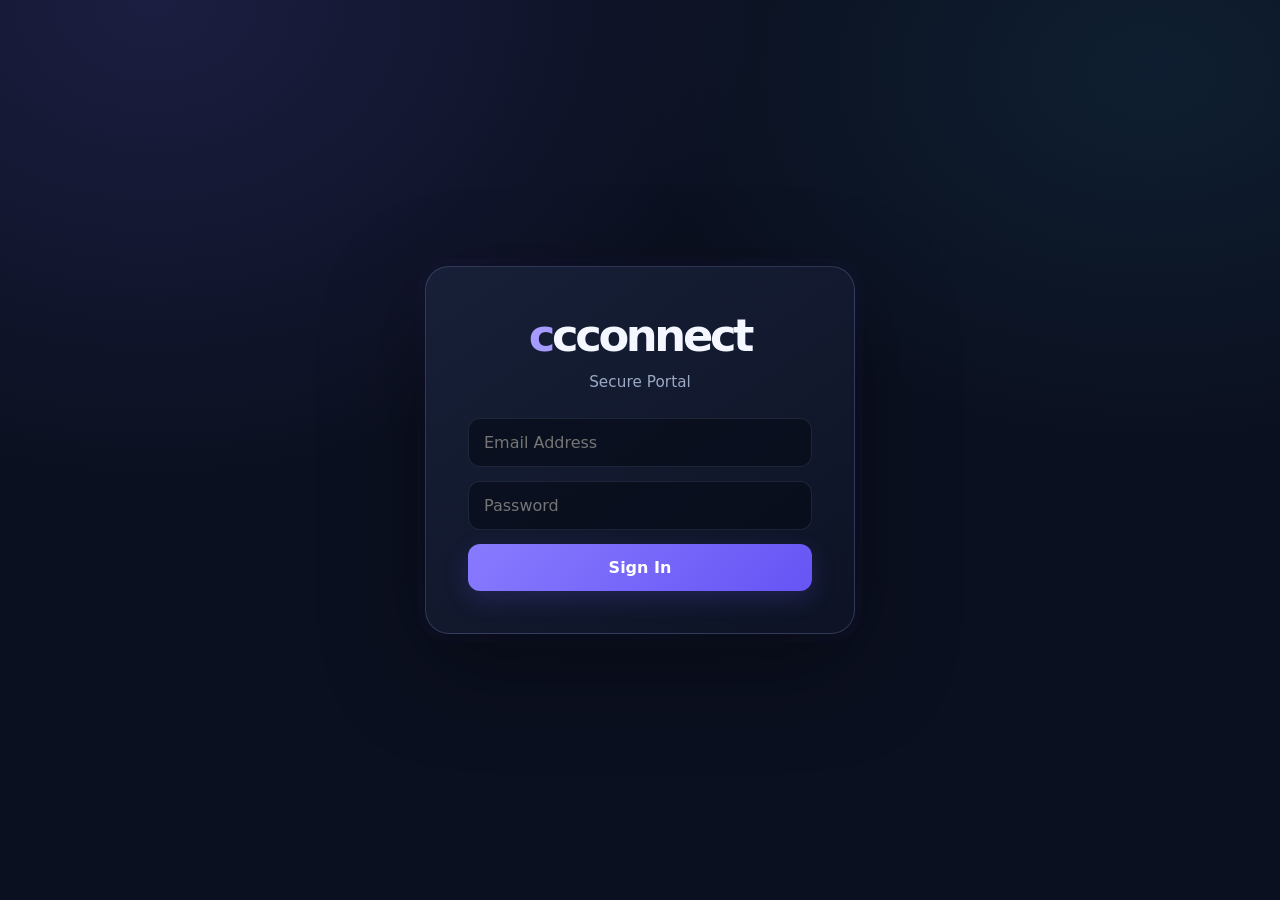
<file: index.html>
<!DOCTYPE html>
<html lang="en">
<head>
  <meta charset="UTF-8">
  <meta name="viewport" content="width=device-width, initial-scale=1.0">
  <meta name="color-scheme" content="dark">
  <title>ccconnect</title>
  <style>
    :root {
      --bg-color: #0f172a; --card-bg: rgba(30, 41, 59, 0.78);
      --text-main: #f8fafc; --text-muted: #94a3b8;
      --accent: #3b82f6; --accent-hover: #2563eb; --sidebar-width: 300px;
    }
    * { box-sizing: border-box; margin: 0; padding: 0; font-family: -apple-system, BlinkMacSystemFont, "Segoe UI", Roboto, sans-serif; }
    body { background: var(--bg-color); color: var(--text-main); min-height: 100vh; height: 100dvh; display: flex; overflow: hidden; background-image: radial-gradient(at 0% 0%, hsla(253,16%,7%,1) 0, transparent 50%), radial-gradient(at 50% 0%, hsla(225,39%,30%,1) 0, transparent 50%), radial-gradient(at 100% 0%, hsla(339,49%,30%,1) 0, transparent 50%); background-attachment: fixed; background-size: cover; }
    button, input { font: inherit; }
    button { cursor: pointer; }
    button:disabled { opacity: .6; cursor: wait; }
    #auth-screen { display: flex; flex-direction: column; align-items: center; justify-content: center; width: 100%; min-height: 100%; padding: 20px; }
    .auth-card { background: var(--card-bg); backdrop-filter: blur(12px); border: 1px solid rgba(255,255,255,.1); padding: 36px; border-radius: 16px; width: 100%; max-width: 410px; text-align: center; box-shadow: 0 25px 50px -12px rgba(0,0,0,.5); }
    .auth-card h1 { font-size: 2.2rem; margin-bottom: 6px; letter-spacing: -1px; }
    .auth-card p { color: var(--text-muted); margin-bottom: 24px; font-size: .95rem; }
    .auth-card input { width: 100%; padding: 12px; margin-bottom: 14px; border-radius: 8px; border: 1px solid rgba(255,255,255,.2); background: rgba(0,0,0,.25); color: white; outline: none; }
    .auth-card input:focus { border-color: var(--accent); }
    .auth-card button { width: 100%; padding: 12px; border-radius: 8px; border: none; background: var(--accent); color: white; font-weight: 600; transition: background .2s; }
    .auth-card button:hover { background: var(--accent-hover); }
    #auth-error { color: #fca5a5; margin: 14px 0 0; font-size: .88rem; line-height: 1.4; }
    #app-screen { display: none; width: 100%; height: 100%; min-height: 0; }
    .sidebar { flex: 0 0 var(--sidebar-width); max-width: 45%; background: rgba(15,23,42,.95); border-right: 1px solid rgba(255,255,255,.1); display: flex; flex-direction: column; min-height: 0; }
    .sidebar-header { padding: 20px; border-bottom: 1px solid rgba(255,255,255,.1); display: flex; justify-content: space-between; align-items: center; gap: 10px; }
    .sidebar-header h2 { font-size: 1.2rem; }
    .create-gc-btn { background: rgba(59,130,246,.2); border: 1px solid var(--accent); color: white; padding: 7px 10px; border-radius: 6px; font-size: .8rem; display: none; }
    .create-gc-btn:hover { background: var(--accent); }
    .channel-section-title { font-size: .75rem; text-transform: uppercase; letter-spacing: .05em; color: var(--text-muted); padding: 16px 20px 8px; }
    .channel-list { flex: 1; overflow-y: auto; }
    .channel-item { padding: 11px 20px; cursor: pointer; color: var(--text-muted); transition: background .2s; font-size: .95rem; display: flex; align-items: center; gap: 10px; overflow-wrap: anywhere; }
    .channel-item:hover { background: rgba(255,255,255,.05); color: white; }
    .channel-item.active { background: rgba(59,130,246,.15); color: #93c5fd; border-right: 3px solid var(--accent); font-weight: 600; }
    .empty-list { padding: 4px 20px 10px; color: #64748b; font-size: .85rem; }
    .sidebar-footer { padding: 16px 20px; border-top: 1px solid rgba(255,255,255,.1); font-size: .9rem; }
    .user-info { display: flex; justify-content: space-between; align-items: center; gap: 8px; }
    .user-info span { overflow-wrap: anywhere; }
    .logout-btn { background: none; border: none; color: #f87171; font-size: .85rem; white-space: nowrap; }
    .chat-area { flex: 1; min-width: 0; min-height: 0; display: flex; flex-direction: column; background: var(--bg-color); }
    .chat-header { padding: 18px 20px; border-bottom: 1px solid rgba(255,255,255,.1); display: flex; align-items: center; gap: 12px; min-height: 66px; }
    .chat-header h3 { flex: 1; min-width: 0; overflow-wrap: anywhere; }
    .header-btn { background: rgba(255,255,255,.1); border: none; color: white; padding: 7px 10px; border-radius: 6px; font-size: .82rem; white-space: nowrap; }
    .header-btn:hover { background: rgba(255,255,255,.2); }
    #edit-name-btn { display: none; background: rgba(59,130,246,.2); border: 1px solid var(--accent); }
    #chat-status { font-size: .75rem; color: var(--text-muted); white-space: nowrap; }
    .messages { flex: 1; min-height: 0; padding: 20px; overflow-y: auto; display: flex; flex-direction: column; gap: 12px; scroll-behavior: auto; overflow-anchor: none; }
    .message { max-width: min(78%, 700px); padding: 11px 14px; border-radius: 12px; line-height: 1.4; animation: fadeIn .2s ease; overflow-wrap: anywhere; white-space: pre-wrap; }
    .message.sent { background: var(--accent); align-self: flex-end; border-bottom-right-radius: 2px; }
    .message.received { background: var(--card-bg); align-self: flex-start; border-bottom-left-radius: 2px; }
    .msg-sender { font-size: .75rem; color: rgba(255,255,255,.75); margin-bottom: 4px; }
    .msg-time { font-size: .68rem; color: rgba(255,255,255,.6); margin-top: 5px; text-align: right; }
    .welcome { margin: auto; max-width: 360px; color: var(--text-muted); text-align: center; line-height: 1.6; padding: 24px; }
    @keyframes fadeIn { from { opacity: 0; transform: translateY(4px); } to { opacity: 1; transform: translateY(0); } }
    .input-area { padding: 16px 20px; border-top: 1px solid rgba(255,255,255,.1); display: flex; gap: 10px; }
    .input-area input { flex: 1; min-width: 0; padding: 13px 16px; border-radius: 24px; border: 1px solid rgba(255,255,255,.2); background: rgba(0,0,0,.2); color: white; outline: none; }
    .input-area input:focus { border-color: var(--accent); }
    .input-area button { padding: 0 20px; border-radius: 24px; border: none; background: var(--accent); color: white; font-weight: bold; }
    .input-area button:hover { background: var(--accent-hover); }
    .input-area button:disabled, .input-area input:disabled { opacity: .45; cursor: not-allowed; }
    .modal-overlay { display: none; position: fixed; inset: 0; background: rgba(0,0,0,.7); backdrop-filter: blur(4px); z-index: 200; justify-content: center; align-items: center; padding: 20px; }
    .modal { background: #1e293b; border: 1px solid rgba(255,255,255,.1); padding: 24px; border-radius: 12px; width: 100%; max-width: 420px; max-height: 90vh; overflow-y: auto; }
    .modal h3 { margin-bottom: 16px; font-size: 1.2rem; }
    .modal input[type="text"] { width: 100%; padding: 12px; margin-bottom: 16px; border-radius: 6px; border: 1px solid rgba(255,255,255,.2); background: rgba(0,0,0,.2); color: white; outline: none; }
    .member-select { margin-bottom: 16px; display: flex; flex-direction: column; gap: 10px; max-height: 220px; overflow-y: auto; }
    .member-option { display: flex; align-items: center; gap: 9px; font-size: .9rem; color: #e2e8f0; }
    .member-option input { accent-color: var(--accent); }
    .modal-actions { display: flex; justify-content: flex-end; gap: 10px; }
    .modal-actions button { padding: 9px 16px; border-radius: 6px; border: none; font-weight: 500; }
    .btn-cancel { background: rgba(255,255,255,.1); color: white; }
    .btn-primary { background: var(--accent); color: white; }
    @media (max-width: 720px) {
      :root { --sidebar-width: 122px; }
      .sidebar { max-width: 42%; }
      .sidebar-header { padding: 14px 10px; align-items: flex-start; flex-direction: column; }
      .sidebar-header h2 { font-size: 1.05rem; }
      .create-gc-btn { padding: 6px 8px; }
      .channel-section-title { padding: 14px 10px 6px; font-size: .65rem; }
      .channel-item { padding: 10px; font-size: .83rem; }
      .empty-list { padding: 4px 10px 8px; font-size: .75rem; }
      .sidebar-footer { padding: 12px 10px; }
      .user-info { flex-direction: column; align-items: flex-start; }
      .chat-header { padding: 12px; gap: 7px; flex-wrap: wrap; }
      .chat-header h3 { flex-basis: 100%; font-size: 1rem; }
      .header-btn { font-size: .75rem; padding: 6px 8px; }
      .messages { padding: 12px; }
      .message { max-width: 90%; }
      .input-area { padding: 12px; gap: 7px; }
      .input-area input { padding: 11px 13px; }
      .input-area button { padding: 0 14px; }
    }

    /* --- CCConnect visual refresh --- */
/* CCConnect visual refresh — integrated stylesheet. */
:root {
  --bg-color: #0b1020;
  --card-bg: rgba(22, 30, 51, .88);
  --text-main: #f4f7ff;
  --text-muted: #9ba9c4;
  --accent: #7c6cff;
  --accent-hover: #6654f4;
  --sidebar-width: 310px;
  --line: rgba(173, 187, 220, .13);
  --surface: #121a2d;
}
* { font-family: Inter, ui-sans-serif, system-ui, -apple-system, BlinkMacSystemFont, "Segoe UI", sans-serif; }
body {
  background-color: var(--bg-color);
  background-image: radial-gradient(ellipse at 12% 0%, rgba(124,108,255,.15), transparent 38%),
    radial-gradient(ellipse at 90% 8%, rgba(45,177,210,.09), transparent 32%);
  color: var(--text-main);
  letter-spacing: .005em;
}
button, input { transition: border-color .18s ease, background .18s ease, transform .18s ease, box-shadow .18s ease; }
button:focus-visible, input:focus-visible { outline: 2px solid #a69cff; outline-offset: 3px; }
#auth-screen { position: relative; overflow: hidden; }
.auth-card {
  position: relative; padding: 42px; max-width: 430px;
  background: linear-gradient(145deg, rgba(24,33,57,.96), rgba(14,20,37,.96));
  border: 1px solid rgba(174,184,255,.2); border-radius: 24px;
  box-shadow: 0 30px 100px rgba(0,0,0,.38), 0 0 0 8px rgba(124,108,255,.025);
}
.auth-card h1 { font-size: clamp(2.25rem, 6vw, 2.8rem); font-weight: 800; letter-spacing: -.075em; margin-bottom: 8px; }
.auth-card h1::first-letter { color: #a69cff; }
.auth-card p { color: var(--text-muted); line-height: 1.6; }
.auth-card input, .modal input[type="text"] {
  padding: 14px 15px; border-radius: 12px; border: 1px solid var(--line);
  background: rgba(7,11,23,.65); color: var(--text-main);
}
.auth-card input:focus, .modal input[type="text"]:focus, .input-area input:focus {
  border-color: rgba(166,156,255,.8); box-shadow: 0 0 0 4px rgba(124,108,255,.12); outline: none;
}
.auth-card button, .input-area button, .btn-primary {
  background: linear-gradient(135deg, #897bff, #6654f4); color: white; border: 0;
  box-shadow: 0 8px 24px rgba(102,84,244,.2); font-weight: 700;
}
.auth-card button { border-radius: 12px; padding: 14px; }
.auth-card button:hover, .input-area button:hover, .btn-primary:hover { background: linear-gradient(135deg, #9b90ff, #7868ff); transform: translateY(-1px); }
#app-screen { background: rgba(11,16,32,.92); }
.sidebar { background: rgba(14,21,39,.97); border-right: 1px solid var(--line); }
.sidebar-header { padding: 23px 20px; border-bottom-color: var(--line); }
.sidebar-header h2 { font-size: 1.35rem; font-weight: 800; letter-spacing: -.055em; }
.sidebar-header h2::first-letter { color: #a69cff; }
.create-gc-btn { border-radius: 10px; border-color: rgba(166,156,255,.35); background: rgba(124,108,255,.13); padding: 9px 11px; }
.create-gc-btn:hover { background: var(--accent); }
.channel-section-title { padding: 21px 18px 9px; color: #7483a4; font-size: .68rem; font-weight: 800; letter-spacing: .12em; }
.channel-item { margin: 3px 9px; padding: 12px 12px; border-radius: 11px; font-size: .9rem; color: #aeb9d0; }
.channel-item:hover { background: rgba(255,255,255,.045); color: white; }
.channel-item.active { background: linear-gradient(90deg, rgba(124,108,255,.2), rgba(124,108,255,.07)); color: #d4ceff; border-right: 0; box-shadow: inset 3px 0 #8d80ff; }
.empty-list { color: #6d7b98; }
.sidebar-footer { border-top-color: var(--line); padding: 17px 18px; background: rgba(7,11,22,.25); }
.user-info span { font-weight: 600; font-size: .88rem; }
.logout-btn { padding: 7px 10px; border-radius: 8px; color: #ff9eae; }
.logout-btn:hover { background: rgba(255,110,139,.1); }
.chat-area { background: radial-gradient(ellipse at 50% 0%, rgba(34,45,79,.2), transparent 50%), #0b1020; }
.chat-header { padding: 20px 26px; min-height: 78px; border-bottom-color: var(--line); background: rgba(13,19,35,.72); }
.chat-header h3 { font-size: 1.04rem; font-weight: 750; letter-spacing: -.02em; }
.header-btn { background: #1a2440; border: 1px solid var(--line); color: #dce3f6; padding: 9px 12px; border-radius: 10px; }
.header-btn:hover { background: #253154; }
#edit-name-btn { background: rgba(124,108,255,.13); border-color: rgba(166,156,255,.3); }
#chat-status { color: #8d9cba; }
.messages { padding: 28px clamp(16px, 4vw, 42px); gap: 14px; }
.message { max-width: min(76%, 680px); padding: 12px 16px; border-radius: 17px; line-height: 1.55; box-shadow: 0 5px 16px rgba(0,0,0,.08); }
.message.sent { background: linear-gradient(135deg, #8173ff, #6252e8); border-bottom-right-radius: 5px; }
.message.received { background: #18223a; border: 1px solid rgba(172,187,220,.08); border-bottom-left-radius: 5px; }
.msg-sender { color: #c5ccdf; font-weight: 700; letter-spacing: .015em; }
.msg-time { color: rgba(235,239,255,.62); }
.welcome { padding: 32px; max-width: 390px; border: 1px solid var(--line); background: rgba(20,29,50,.42); border-radius: 22px; }
.input-area { padding: 18px clamp(12px, 3vw, 30px) 22px; border-top-color: var(--line); background: rgba(13,19,35,.75); }
.input-area input { padding: 14px 18px; border-radius: 15px; border: 1px solid var(--line); background: #111a2e; }
.input-area button { border-radius: 13px; padding: 0 23px; }
.modal-overlay { background: rgba(3,6,15,.76); }
.modal { background: linear-gradient(145deg, #1a2440, #11192d); border: 1px solid rgba(174,184,220,.17); border-radius: 20px; box-shadow: 0 25px 80px rgba(0,0,0,.45); padding: 27px; }
.modal h3 { font-weight: 750; letter-spacing: -.025em; }
.btn-cancel { border: 1px solid var(--line) !important; border-radius: 9px !important; }
.btn-primary { border-radius: 9px !important; }
@media (max-width: 720px) {
  :root { --sidebar-width: 42%; }
  .sidebar { max-width: 42%; }
  .sidebar-header { padding: 14px 10px; }
  .channel-item { margin: 2px 5px; padding: 10px 8px; }
  .chat-header { padding: 12px; }
  .messages { padding: 14px 10px; }
  .message { max-width: 94%; padding: 10px 12px; }
  .input-area { padding: 11px 9px max(12px, env(safe-area-inset-bottom)); }
  .input-area button { padding: 0 14px; }
  .auth-card { padding: 30px 22px; border-radius: 20px; }
}
@media (prefers-reduced-motion: reduce) {
  *, *::before, *::after { animation-duration: .01ms !important; transition-duration: .01ms !important; scroll-behavior: auto !important; }
}


/* CCConnect v2: searchable sidebar, browser notifications, media and popup chat */
.sidebar-search-wrap { padding: 13px 14px 4px; }
#sidebar-search { width:100%; padding:11px 13px; border-radius:11px; border:1px solid var(--line); background:#0b1222; color:var(--text-main); outline:none; }
#sidebar-search:focus { border-color:rgba(166,156,255,.8); box-shadow:0 0 0 3px rgba(124,108,255,.12); }
#notifications-toggle-btn { width:100%; margin-top:12px; text-align:left; }
#email-digest-toggle-btn { width:100%; margin-top:8px; text-align:left; }
.sidebar-footer .user-info { gap:10px; }
.channel-item { gap:10px; }
.channel-icon { display:inline-flex; flex:0 0 28px; height:28px; border-radius:9px; align-items:center; justify-content:center; background:rgba(124,108,255,.11); font-size:.85rem; }
.channel-title { min-width:0; flex:1; overflow:hidden; text-overflow:ellipsis; white-space:nowrap; }
.unread-badge { display:inline-flex; align-items:center; justify-content:center; min-width:21px; height:21px; padding:0 6px; border-radius:999px; background:#8b7cff; color:#fff; font-size:.72rem; font-weight:800; margin-left:auto; }
.notification-dot { display:inline-block; flex:0 0 8px; width:8px; height:8px; border-radius:50%; background:#ff4d67; margin-left:auto; box-shadow:0 0 0 2px rgba(255,77,103,.14); }
.input-area { align-items:center; }
.attach-media-btn { flex:0 0 44px; height:44px; padding:0 !important; border-radius:13px !important; font-size:1.45rem !important; line-height:1; background:#1a2440 !important; color:#dce3f6 !important; border:1px solid var(--line) !important; box-shadow:none !important; }
.attach-media-btn:hover { background:#26345a !important; }
#media-file-input { display:none; }
.media-attachment { min-width:0; display:flex; flex-direction:column; gap:8px; }
.media-image { display:block; max-width:min(100%,380px); max-height:360px; border-radius:12px; object-fit:contain; background:#080c17; }
.media-video { display:block; width:min(100%,400px); max-height:340px; border-radius:12px; background:#05070d; }
.media-audio { display:block; width:min(100%,360px); max-width:100%; }
.media-file-link { display:inline-flex; align-items:center; gap:9px; color:#d9d3ff; background:rgba(124,108,255,.12); border:1px solid rgba(166,156,255,.22); border-radius:10px; padding:10px 12px; text-decoration:none; overflow-wrap:anywhere; }
.media-file-link:hover { background:rgba(124,108,255,.22); }
.media-meta { color:#9ba9c4; font-size:.75rem; }
#app-toast { position:fixed; z-index:500; bottom:20px; left:50%; transform:translateX(-50%); max-width:min(90vw,500px); padding:12px 16px; border-radius:12px; background:#1d2845; color:#f4f7ff; border:1px solid rgba(166,156,255,.28); box-shadow:0 12px 40px rgba(0,0,0,.4); display:none; }
body.popup-mode { display:block; height:100vh; min-height:0; overflow:hidden; }
body.popup-mode #auth-screen { height:100vh; min-height:100vh; }
body.popup-mode #app-screen { display:flex !important; width:100%; height:100vh; min-height:0; }
body.popup-mode .sidebar { display:none !important; }
body.popup-mode .chat-area { display:flex; flex:1 1 auto; width:100%; height:100%; min-height:0; min-width:0; }
body.popup-mode #pip-btn { display:none !important; }
body.popup-mode .chat-header { padding:14px 16px; min-height:62px; }
body.popup-mode .messages { padding:18px; }
body.popup-mode .input-area { padding:12px; }
body.popup-mode .message { max-width:92%; }
@media (max-width:720px) {
  .sidebar-search-wrap { padding:10px 8px 2px; }
  #sidebar-search { padding:9px 8px; font-size:.8rem; }
  .channel-icon { flex-basis:24px; width:24px; height:24px; }
  .channel-item { gap:7px; }
  #notifications-toggle-btn { font-size:.72rem; padding:7px 8px; }
  .attach-media-btn { flex-basis:38px; height:40px; }
}



  </style>
</head>
<body>
  <div id="auth-screen">
    <div class="auth-card">
      <h1>ccconnect</h1>
      <p>Secure Portal</p>
      <input type="email" id="email-input" placeholder="Email Address" autocomplete="username" required>
      <input type="password" id="passcode-input" placeholder="Password" autocomplete="current-password" required>
      <button id="login-btn">Sign In</button>
      <p id="auth-error" role="alert" aria-live="polite" hidden></p>
    </div>
  </div>

  <div id="app-screen">
    <aside class="sidebar">
      <div class="sidebar-header">
        <h2>ccconnect</h2>
        <button id="admin-gc-btn" class="create-gc-btn">+ New group</button>
      </div>
      <div class="sidebar-search-wrap"><input type="search" id="sidebar-search" placeholder="Search people and groups…" aria-label="Search people and groups"></div>
      <div class="channel-list">
        <div class="channel-section-title">Direct Messages</div>
        <div id="dm-list"></div>
        <div class="channel-section-title">Group Chats</div>
        <div id="gc-list"></div>
      </div>
      <div class="sidebar-footer">
        <div class="user-info"><span id="current-user-name">User</span><button id="logout-btn" class="logout-btn">Log out</button></div>
        <button id="notifications-toggle-btn" class="header-btn" type="button" title="Enable browser notifications">🔔 Enable notifications</button>
        <button id="email-digest-toggle-btn" class="header-btn" type="button" aria-pressed="true" title="Email a short digest when messages remain unread">📧 Email reminders: On</button>
      </div>
    </aside>
    <main class="chat-area">
      <div class="chat-header">
        <h3 id="current-channel-name">Select a conversation</h3>
        <span id="chat-status" aria-live="polite"></span>
        <button id="edit-name-btn" class="header-btn">✏️ Nickname</button>
        <button id="pip-btn" class="header-btn" type="button">↗ Pop-out</button>
      </div>
      <div class="messages" id="messages-container"><div class="welcome">Choose a conversation on the left to start messaging.</div></div>
      <form class="input-area" id="message-form">
        <button id="attach-media-btn" class="attach-media-btn" type="button" aria-label="Attach a photo, video, audio or file" title="Attach media" disabled>＋</button>
        <input id="media-file-input" type="file" accept="image/jpeg,image/png,image/gif,image/webp,image/avif,video/mp4,video/webm,audio/mpeg,audio/mp4,audio/ogg,audio/wav,audio/webm,application/pdf,text/plain,application/msword,application/vnd.openxmlformats-officedocument.wordprocessingml.document,.pdf,.txt,.doc,.docx" disabled>
        <input type="text" id="message-input" placeholder="Type a message…" maxlength="4000" autocomplete="off" disabled>
        <button id="send-btn" type="submit" disabled>Send</button>
      </form>
    </main>
  </div>

  <div id="gc-modal" class="modal-overlay" role="dialog" aria-modal="true" aria-labelledby="gc-modal-title">
    <div class="modal">
      <h3 id="gc-modal-title">Create a group chat</h3>
      <input type="text" id="gc-name-input" placeholder="Group chat name" maxlength="80">
      <div class="member-select" id="member-checkboxes"></div>
      <div class="modal-actions"><button id="gc-cancel-btn" class="btn-cancel" type="button">Cancel</button><button id="gc-create-btn" class="btn-primary" type="button">Create</button></div>
    </div>
  </div>

  <div id="nickname-modal" class="modal-overlay" role="dialog" aria-modal="true" aria-labelledby="nickname-modal-title">
    <div class="modal">
      <h3 id="nickname-modal-title">Set a nickname</h3>
      <input type="text" id="nickname-input" placeholder="Enter nickname" maxlength="60">
      <div class="modal-actions"><button id="nick-cancel-btn" class="btn-cancel" type="button">Cancel</button><button id="nick-save-btn" class="btn-primary" type="button">Save</button></div>
    </div>
  </div>

  <script type="module">
    import { createClient } from 'https://esm.sh/@supabase/supabase-js@2';

    // Add your Supabase Project URL and publishable key here after following README.md.
    // A publishable/anon key is intended for browser use. NEVER put a service_role/secret key here.
    const SUPABASE_URL = 'https://bclhrmwrkwrvzgufrmdy.supabase.co';
    const SUPABASE_PUBLISHABLE_KEY = 'sb_publishable_juLjImzGzATf9dSOK2d37w_cz7rclQA';
    const configured = SUPABASE_URL.startsWith('https://') && !SUPABASE_URL.includes('PASTE_') && !!SUPABASE_PUBLISHABLE_KEY && !SUPABASE_PUBLISHABLE_KEY.includes('PASTE_');
    const supabase = configured ? createClient(SUPABASE_URL, SUPABASE_PUBLISHABLE_KEY, {
      auth: { persistSession: true, autoRefreshToken: true, detectSessionInUrl: true }
    }) : null;

    let authUser = null;
    let currentProfile = null;
    let currentChannelId = null;
    let renderedMessagesChannelId = null;
    const renderedMessageIds = new Set();
    let currentDMOther = null;
    let currentChannelType = null;
    let profilesCache = [];
    let activeMessageChannel = null;
    let sidebarChannel = null;
    let appStarting = false;
    let nicknamesDB = {}; // contact_id -> nickname, loaded from Supabase for this signed-in user
    let groupsCache = [];
    let unreadCounts = {};
    const unreadDMContacts = new Set();
    const MEDIA_PREFIX = 'CCMEDIA1:';
    const popupParams = new URLSearchParams(window.location.search);
    const isPopupWindow = popupParams.get('ccpopup') === '1';
    if (isPopupWindow) document.body.classList.add('popup-mode');
    let notificationsEnabled = localStorage.getItem('ccconnect_notifications_enabled') === 'true';
    let toastTimer = null;
    let messageSyncTimer = null;
    let emailDigestEnabled = true;
    const lastReadWriteAt = new Map();

    const $ = (id) => document.getElementById(id);
    const ADMIN_LABEL = 'Group creation is limited to the admin account.';
    const restrictedMessage = 'This direct message is not available for this account.';

    window.addEventListener('DOMContentLoaded', async () => {
      $('login-btn').addEventListener('click', handleLogin);
      $('email-input').addEventListener('keydown', (e) => { if (e.key === 'Enter') handleLogin(); });
      $('passcode-input').addEventListener('keydown', (e) => { if (e.key === 'Enter') handleLogin(); });
      $('logout-btn').addEventListener('click', handleLogout);
      $('message-form').addEventListener('submit', sendMessage);
      $('admin-gc-btn').addEventListener('click', openGCModal);
      $('edit-name-btn').addEventListener('click', openNicknameModal);
      $('pip-btn').addEventListener('click', togglePiP);
      $('attach-media-btn').addEventListener('click', () => $('media-file-input').click());
      $('media-file-input').addEventListener('change', uploadSelectedMedia);
      $('notifications-toggle-btn').addEventListener('click', toggleNotifications);
      $('email-digest-toggle-btn').addEventListener('click', toggleEmailDigest);
      document.addEventListener('visibilitychange', () => {
        if (document.visibilityState === 'visible' && currentChannelId) void markConversationRead(currentChannelId, true);
      });
      $('sidebar-search').addEventListener('input', () => renderSidebar(groupsCache));
      if (isPopupWindow) { $('pip-btn').style.display = 'none'; document.title = 'CCConnect · Pop-out chat'; }
      updateNotificationsButton();
      $('gc-cancel-btn').addEventListener('click', closeGCModal);
      $('gc-create-btn').addEventListener('click', createGroupChat);
      $('nick-cancel-btn').addEventListener('click', closeNicknameModal);
      $('nick-save-btn').addEventListener('click', saveNickname);

      if (!configured) {
        showAuthError('Setup required: add your Supabase Project URL and publishable key in index.html. Follow README.md first.');
        $('login-btn').disabled = true;
        return;
      }
      const { data, error } = await supabase.auth.getSession();
      if (error) showAuthError('Could not restore your session. Please sign in again.');
      if (data?.session?.user) await startApp(data.session.user);
      supabase.auth.onAuthStateChange((event) => {
        if (event === 'SIGNED_OUT') resetAppUI();
      });
    });

    function showAuthError(message) {
      const el = $('auth-error');
      el.textContent = message;
      el.hidden = !message;
    }

    async function handleLogin() {
      if (!supabase) {
        showAuthError('Setup required: configure Supabase in index.html and run the database setup SQL.');
        return;
      }
      const email = $('email-input').value.trim().toLowerCase();
      const password = $('passcode-input').value;
      if (!email || !password) { showAuthError('Enter your email and password.'); return; }
      const button = $('login-btn');
      button.disabled = true;
      button.textContent = 'Signing in…';
      showAuthError('');
      try {
        const { data, error } = await supabase.auth.signInWithPassword({ email, password });
        if (error) throw error;
        await startApp(data.user);
      } catch (error) {
        showAuthError(error?.message?.includes('Invalid login credentials') ? 'Email or password is incorrect.' : (error?.message || 'Sign-in failed. Check your connection and Supabase setup.'));
      } finally {
        button.disabled = false;
        button.textContent = 'Sign In';
      }
    }

    async function startApp(user) {
      if (appStarting) return;
      appStarting = true;
      try {
        const { data: profile, error } = await supabase.from('profiles')
          .select('id,email,display_name,is_admin,dm_admin_only').eq('id', user.id).single();
        if (error || !profile) throw new Error('Your profile was not created. Run the setup SQL and make sure this account exists in Supabase Authentication.');
        authUser = user;
        currentProfile = profile;
        await loadContactNicknames();
        await loadEmailDigestPreference();
        $('auth-screen').style.display = 'none';
        $('app-screen').style.display = 'flex';
        $('current-user-name').textContent = profile.display_name || profile.email;
        $('admin-gc-btn').style.display = profile.is_admin ? 'block' : 'none';
        showAuthError('');
        await refreshSidebar();
        subscribeSidebar();
        if (isPopupWindow) await restorePopupConversation();
      } catch (error) {
        showAuthError(error.message || 'Could not load your profile.');
        $('auth-screen').style.display = 'flex';
        $('app-screen').style.display = 'none';
      } finally {
        appStarting = false;
      }
    }

    async function handleLogout() {
      if (supabase) {
        const { error } = await supabase.auth.signOut();
        if (error) showAuthError('Could not sign out cleanly. Close this tab to end this session.');
      }
      resetAppUI();
    }

    function resetAppUI() {
      if (activeMessageChannel && supabase) supabase.removeChannel(activeMessageChannel);
      if (sidebarChannel && supabase) supabase.removeChannel(sidebarChannel);
      if (messageSyncTimer) clearInterval(messageSyncTimer);
      messageSyncTimer = null;
      activeMessageChannel = null; sidebarChannel = null;
      authUser = null; currentProfile = null; currentChannelId = null; currentDMOther = null; currentChannelType = null; profilesCache = [];
      $('app-screen').style.display = 'none';
      $('auth-screen').style.display = 'flex';
      $('email-input').value = ''; $('passcode-input').value = '';
      $('current-channel-name').textContent = 'Select a conversation';
      $('messages-container').replaceChildren(makeWelcome('Choose a conversation on the left to start messaging.'));
      $('chat-status').textContent = '';
      $('edit-name-btn').style.display = 'none';
      $('message-input').value = ''; $('message-input').disabled = true; $('send-btn').disabled = true;
      $('attach-media-btn').disabled = true; $('media-file-input').disabled = true;
      $('dm-list').replaceChildren(); $('gc-list').replaceChildren();
      unreadCounts = {}; nicknamesDB = {}; groupsCache = []; lastReadWriteAt.clear(); emailDigestEnabled = true;
    }

    async function refreshSidebar() {
      if (!authUser || !currentProfile) return;
      const { data: profiles, error: profileError } = await supabase.from('profiles')
        .select('id,email,display_name,is_admin,dm_admin_only').order('display_name', { ascending: true });
      if (profileError) { setChatStatus('Could not load users'); console.error(profileError); return; }
      profilesCache = profiles || [];
      const { data: groups, error: groupError } = await supabase.from('conversations')
        .select('id,name,created_at').eq('type', 'group').order('created_at', { ascending: true });
      if (groupError) { setChatStatus('Could not load groups'); console.error(groupError); return; }
      groupsCache = groups || [];
      renderSidebar(groupsCache);
    }

    function canShowDM(other) {
      if (!currentProfile || other.id === currentProfile.id) return false;
      if (other.dm_admin_only && !currentProfile.is_admin) return false;
      if (currentProfile.dm_admin_only && !other.is_admin) return false;
      return true;
    }

    function renderSidebar(groups) {
      const dmList = $('dm-list'); const gcList = $('gc-list');
      dmList.replaceChildren(); gcList.replaceChildren();
      const query = ($('sidebar-search')?.value || '').trim().toLowerCase();
      const contacts = profilesCache.filter(canShowDM).filter(person => {
        const label = getNickname(currentProfile?.email, person);
        return !query || label.toLowerCase().includes(query) || (person.email || '').toLowerCase().includes(query);
      });
      if (!contacts.length) dmList.appendChild(emptyText(query ? 'No matching people' : 'No direct messages'));
      contacts.forEach((person) => {
        const item = document.createElement('div');
        item.className = `channel-item${currentDMOther?.id === person.id && currentChannelType === 'dm' ? ' active' : ''}`;
        item.tabIndex = 0; item.setAttribute('role', 'button');
        const icon = document.createElement('span'); icon.className = 'channel-icon'; icon.textContent = '✉';
        const label = document.createElement('span'); label.className = 'channel-title'; label.textContent = getNickname(currentProfile?.email, person);
        item.append(icon, label);
        if (unreadDMContacts.has(person.id)) {
          const dot = document.createElement('span');
          dot.className = 'notification-dot';
          dot.title = 'New message';
          dot.setAttribute('aria-label', 'New message');
          item.appendChild(dot);
        }
        item.addEventListener('click', () => selectDM(person));
        item.addEventListener('keydown', (e) => { if (e.key === 'Enter' || e.key === ' ') { e.preventDefault(); selectDM(person); } });
        dmList.appendChild(item);
      });
      const filteredGroups = (groups || []).filter(group => !query || (group.name || '').toLowerCase().includes(query));
      if (!filteredGroups.length) gcList.appendChild(emptyText(query ? 'No matching groups' : 'No group chats'));
      filteredGroups.forEach((group) => {
        const item = document.createElement('div');
        item.className = `channel-item${currentChannelId === group.id ? ' active' : ''}`;
        item.tabIndex = 0; item.setAttribute('role', 'button');
        const icon = document.createElement('span'); icon.className = 'channel-icon'; icon.textContent = '♧';
        const label = document.createElement('span'); label.className = 'channel-title'; label.textContent = group.name || 'Group chat';
        item.append(icon, label);
        const unread = Number(unreadCounts[group.id] || 0);
        if (unread > 0) { const badge = document.createElement('span'); badge.className = 'unread-badge'; badge.textContent = unread > 99 ? '99+' : String(unread); item.appendChild(badge); }
        item.addEventListener('click', () => selectGroup(group));
        item.addEventListener('keydown', (e) => { if (e.key === 'Enter' || e.key === ' ') { e.preventDefault(); selectGroup(group); } });
        gcList.appendChild(item);
      });
    }
    function unreadCountsForContact(contactId) {
      // Direct-message conversation IDs are resolved by the RPC and aren't cached as a contact mapping,
      // so the count remains on the conversation until opened; group counters are rendered directly.
      return 0;
    }
    function emptyText(text) { const el = document.createElement('div'); el.className = 'empty-list'; el.textContent = text; return el; }
    function getNickname(ownerEmail, otherProfile) {
      if (!otherProfile) return '';
      return nicknamesDB[otherProfile.id] || otherProfile.display_name || otherProfile.email;
    }
    function setChatStatus(text) { $('chat-status').textContent = text || ''; }

    async function selectDM(otherProfile) {
      if (!currentProfile || !otherProfile) return;
      if (!canShowDM(otherProfile)) { alert(restrictedMessage); return; }
      setChatStatus('Connecting…');
      const { data: conversationId, error } = await supabase.rpc('get_or_create_dm', { other_user_id: otherProfile.id });
      if (error || !conversationId) { setChatStatus(''); alert(error?.message || restrictedMessage); return; }
      unreadDMContacts.delete(otherProfile.id);
      currentDMOther = otherProfile;
      renderSidebar(groupsCache);
      await activateChannel(conversationId, `💬 ${getNickname(currentProfile.email, otherProfile)}`, 'dm');
    }

    async function selectGroup(group) {
      currentDMOther = null;
      await activateChannel(group.id, `👥 ${group.name}`, 'group');
    }

    async function activateChannel(channelId, title, type) {
      currentChannelId = channelId;
      currentChannelType = type;
      // A conversation is re-rendered from Supabase whenever it is opened.
      // Clear the previous DOM-ID cache so saved messages are not skipped.
      renderedMessageIds.clear();
      renderedMessagesChannelId = null;
      unreadCounts[channelId] = 0;
      $('current-channel-name').textContent = title;
      $('edit-name-btn').style.display = type === 'dm' ? 'inline-block' : 'none';
      $('message-input').disabled = false;
      $('send-btn').disabled = false;
      $('attach-media-btn').disabled = false; $('media-file-input').disabled = false;
      $('messages-container').replaceChildren(makeWelcome('Loading messages…'));
      await refreshSidebar();
      if (activeMessageChannel) supabase.removeChannel(activeMessageChannel);
      const requestedChannelId = channelId;
      activeMessageChannel = supabase.channel(`messages-${channelId}`)
        .on('postgres_changes', {
          event: 'INSERT', schema: 'public', table: 'messages', filter: `conversation_id=eq.${channelId}`
        }, () => { if (currentChannelId === requestedChannelId) void loadMessages(requestedChannelId); })
        .subscribe((status) => {
          if (currentChannelId !== requestedChannelId) return;
          if (status === 'SUBSCRIBED') { setChatStatus('Live'); void loadMessages(requestedChannelId); }
          else if (status === 'CHANNEL_ERROR' || status === 'TIMED_OUT') setChatStatus('Syncing messages…');
          else if (status === 'CLOSED') setChatStatus('Disconnected');
        });

      // Realtime is best-effort; this low-frequency incremental sync makes sure
      // new messages also reach the other open browser if a realtime event is missed.
      if (messageSyncTimer) clearInterval(messageSyncTimer);
      messageSyncTimer = setInterval(() => {
        if (currentChannelId === requestedChannelId) void syncRecentMessages(requestedChannelId);
      }, 3000);
    }

    async function loadMessages(channelId) {
      if (!authUser || currentChannelId !== channelId) return;
      const { data, error } = await supabase.from('messages')
        .select('id,conversation_id,sender_id,text,created_at')
        .eq('conversation_id', channelId)
        .order('created_at', { ascending: false })
        .limit(500);
      if (error) { setChatStatus('Could not load messages'); console.error(error); return; }
      if (currentChannelId !== channelId) return;
      void markConversationRead(channelId);

      // Fetch the newest 500 messages, then render them in chronological order.
      const messages = (data || []).reverse();
      const container = $('messages-container');
      const firstLoadForChannel = renderedMessagesChannelId !== channelId;
      const nearBottom = firstLoadForChannel ||
        container.scrollHeight - container.scrollTop - container.clientHeight < 100;

      if (firstLoadForChannel) {
        renderedMessageIds.clear();
        renderedMessagesChannelId = channelId;
        container.replaceChildren();
      }

      if (!messages.length) {
        if (!container.childElementCount) container.appendChild(makeWelcome('No messages yet. Say hello!'));
        return;
      }

      if (container.querySelector('.welcome')) container.replaceChildren();
      const unseenMessages = messages.filter(msg => !renderedMessageIds.has(String(msg.id)));
      for (const msg of unseenMessages) {
        if (currentChannelId !== channelId) return;
        // Mark before awaiting media rendering so simultaneous realtime events cannot duplicate it.
        renderedMessageIds.add(String(msg.id));
        await renderMessage(msg, container);
      }

      // Only follow new messages if the reader was already at the bottom.
      if (unseenMessages.length && nearBottom && currentChannelId === channelId) {
        container.scrollTop = container.scrollHeight;
      }
    }

    async function syncRecentMessages(channelId) {
      if (!authUser || !channelId || currentChannelId !== channelId ||
          renderedMessagesChannelId !== channelId) return;

      const { data, error } = await supabase.from('messages')
        .select('id,conversation_id,sender_id,text,created_at')
        .eq('conversation_id', channelId)
        .order('created_at', { ascending: false })
        .limit(50);

      if (error) {
        console.warn('Fallback message sync failed:', error.message);
        return;
      }
      if (currentChannelId !== channelId) return;
      void markConversationRead(channelId);

      const container = $('messages-container');
      const nearBottom = container.scrollHeight - container.scrollTop - container.clientHeight < 100;
      if (container.querySelector('.welcome')) container.replaceChildren();

      const unseenMessages = (data || []).reverse()
        .filter((msg) => !renderedMessageIds.has(String(msg.id)));

      for (const msg of unseenMessages) {
        if (currentChannelId !== channelId) return;
        renderedMessageIds.add(String(msg.id));
        await renderMessage(msg, container);
      }

      // Avoid moving someone who is reading older messages.
      if (unseenMessages.length && nearBottom && currentChannelId === channelId) {
        container.scrollTop = container.scrollHeight;
      }
    }

    function parseMediaMessage(raw) {
      if (!raw || !raw.startsWith(MEDIA_PREFIX)) return null;
      try { return JSON.parse(raw.slice(MEDIA_PREFIX.length)); } catch { return null; }
    }

    function formatBytes(bytes) {
      if (!Number.isFinite(Number(bytes))) return '';
      const n = Number(bytes);
      if (n < 1024) return `${n} B`;
      if (n < 1024 * 1024) return `${(n / 1024).toFixed(0)} KB`;
      return `${(n / (1024 * 1024)).toFixed(1)} MB`;
    }

    async function renderMessage(msg, container) {
      const isMe = msg.sender_id === authUser.id;
      const sender = profilesCache.find((profile) => profile.id === msg.sender_id);
      let senderName = isMe ? 'You' : (sender?.display_name || sender?.email || 'Member');
      if (!isMe && currentChannelType === 'dm' && sender && currentDMOther?.id === sender.id) {
        senderName = getNickname(currentProfile?.email, sender);
      }
      const wrapper = document.createElement('div');
      wrapper.className = `message ${isMe ? 'sent' : 'received'}`;
      const senderEl = document.createElement('div'); senderEl.className = 'msg-sender'; senderEl.textContent = senderName;
      const body = document.createElement('div');
      const media = parseMediaMessage(msg.text);
      if (media?.path) {
        const card = document.createElement('div'); card.className = 'media-attachment';
        const { data: signedData, error: signedError } = await supabase.storage.from('ccconnect-media').createSignedUrl(media.path, 3600);
        if (!signedError && signedData?.signedUrl) {
          const url = signedData.signedUrl;
          if ((media.mime || '').startsWith('image/')) {
            const img = document.createElement('img'); img.className = 'media-image'; img.src = url; img.alt = media.name || 'Shared image'; img.loading = 'lazy';
            img.onerror = () => { img.replaceWith(makeMediaLink(url, media.name || 'Open image')); };
            card.appendChild(img);
          } else if ((media.mime || '').startsWith('video/')) {
            const video = document.createElement('video'); video.className = 'media-video'; video.controls = true; video.preload = 'metadata'; video.src = url; card.appendChild(video);
          } else if ((media.mime || '').startsWith('audio/')) {
            const audio = document.createElement('audio'); audio.className = 'media-audio'; audio.controls = true; audio.preload = 'metadata'; audio.src = url; card.appendChild(audio);
          } else {
            card.appendChild(makeMediaLink(url, `↧  ${media.name || 'Download attachment'}`));
          }
          const meta = document.createElement('div'); meta.className = 'media-meta'; meta.textContent = `${media.name || 'Attachment'}${media.size ? ` · ${formatBytes(media.size)}` : ''}`; card.appendChild(meta);
        } else {
          card.textContent = `Attachment unavailable: ${media.name || 'file'} (it may have been removed or access is restricted).`;
        }
        body.appendChild(card);
      } else {
        body.textContent = msg.text;
      }
      const time = document.createElement('div'); time.className = 'msg-time';
      if (msg.created_at) {
        const date = new Date(msg.created_at);
        time.textContent = date.toLocaleTimeString([], { hour: 'numeric', minute: '2-digit' });
        time.title = date.toLocaleString();
      }
      wrapper.append(senderEl, body, time); container.appendChild(wrapper);
    }

    function makeMediaLink(url, label) {
      const link = document.createElement('a'); link.className = 'media-file-link'; link.href = url; link.target = '_blank'; link.rel = 'noopener noreferrer'; link.textContent = label;
      return link;
    }

    function makeWelcome(text) { const el = document.createElement('div'); el.className = 'welcome'; el.textContent = text; return el; }

    async function sendMessage(event) {
      event?.preventDefault();
      const input = $('message-input'); const text = input.value.trim();
      if (!text || !currentChannelId || !authUser) return;
      const channelId = currentChannelId;
      $('send-btn').disabled = true;
      try {
        const { error } = await supabase.from('messages').insert({ conversation_id: channelId, sender_id: authUser.id, text });
        if (error) throw error;
        input.value = '';
        input.focus();
        // Confirm the new row appears for this sender immediately; the other
        // participant's polling fallback will pick it up within a few seconds.
        void syncRecentMessages(channelId);
      } catch (error) {
        alert(`Message could not be sent: ${error.message || 'Please try again.'}`);
      } finally {
        $('send-btn').disabled = !currentChannelId;
      }
    }


    function setEmailDigestButton() {
      const button = $('email-digest-toggle-btn');
      if (!button) return;
      button.textContent = emailDigestEnabled ? '📧 Email reminders: On' : '📧 Email reminders: Off';
      button.setAttribute('aria-pressed', emailDigestEnabled ? 'true' : 'false');
      button.title = emailDigestEnabled
        ? 'Email a short digest when messages remain unread. Click to turn off.'
        : 'Email reminders are off. Click to turn them on.';
    }

    async function loadEmailDigestPreference() {
      emailDigestEnabled = true;
      if (!authUser) return;
      const { data, error } = await supabase.from('email_notification_preferences')
        .select('enabled').eq('user_id', authUser.id).maybeSingle();
      if (error) {
        console.warn('Could not load email reminder preference:', error.message);
      } else if (data) {
        emailDigestEnabled = data.enabled !== false;
      }
      setEmailDigestButton();
    }

    async function toggleEmailDigest() {
      if (!authUser) return;
      const button = $('email-digest-toggle-btn');
      const nextValue = !emailDigestEnabled;
      button.disabled = true;
      try {
        const { error } = await supabase.from('email_notification_preferences').upsert({
          user_id: authUser.id,
          enabled: nextValue,
          updated_at: new Date().toISOString()
        }, { onConflict: 'user_id' });
        if (error) throw error;
        emailDigestEnabled = nextValue;
        setEmailDigestButton();
        setChatStatus(nextValue ? 'Email reminders enabled' : 'Email reminders disabled');
      } catch (error) {
        alert('Could not save email reminder preference: ' + (error.message || 'Please try again.'));
      } finally {
        button.disabled = false;
      }
    }

    async function markConversationRead(channelId, force = false) {
      if (!authUser || !channelId || document.visibilityState !== 'visible') return;
      const lastWrite = lastReadWriteAt.get(channelId) || 0;
      if (!force && Date.now() - lastWrite < 30000) return;
      const { error } = await supabase.from('conversation_reads').upsert({
        user_id: authUser.id,
        conversation_id: channelId,
        last_read_at: new Date().toISOString()
      }, { onConflict: 'user_id,conversation_id' });
      if (error) {
        console.warn('Could not update conversation read marker:', error.message);
        return;
      }
      lastReadWriteAt.set(channelId, Date.now());
    }

    async function uploadSelectedMedia(event) {
      const file = event.target.files?.[0];
      if (!file) return;
      event.target.value = '';
      if (!authUser || !currentChannelId) { alert('Open a conversation before attaching a file.'); return; }
      const allowedTypes = new Set([
        'image/jpeg','image/png','image/gif','image/webp','image/avif',
        'video/mp4','video/webm','audio/mpeg','audio/mp4','audio/ogg','audio/wav','audio/webm',
        'application/pdf','text/plain','application/msword','application/vnd.openxmlformats-officedocument.wordprocessingml.document'
      ]);
      if (!allowedTypes.has(file.type)) { alert('That file type is not supported. Use a photo, MP4/WebM video, supported audio, PDF, TXT, DOC or DOCX.'); return; }
      if (file.size > 25 * 1024 * 1024) { alert('Files must be 25 MB or smaller.'); return; }
      const channelId = currentChannelId;
      const btn = $('attach-media-btn'); btn.disabled = true; btn.textContent = '…';
      setChatStatus('Uploading attachment…');
      const safeName = file.name.normalize('NFKD').replace(/[^a-zA-Z0-9._-]+/g, '_').slice(-100) || 'attachment';
      const path = `${channelId}/${authUser.id}/${crypto.randomUUID()}-${safeName}`;
      try {
        const { error: uploadError } = await supabase.storage.from('ccconnect-media').upload(path, file, {
          cacheControl: '3600', upsert: false, contentType: file.type
        });
        if (uploadError) throw uploadError;
        const payload = `${MEDIA_PREFIX}${JSON.stringify({ path, name: file.name, mime: file.type, size: file.size })}`;
        const { error: messageError } = await supabase.from('messages').insert({ conversation_id: channelId, sender_id: authUser.id, text: payload });
        if (messageError) {
          await supabase.storage.from('ccconnect-media').remove([path]);
          throw messageError;
        }
        if (currentChannelId === channelId) setChatStatus('Live');
      } catch (error) {
        console.error('Media upload failed:', error);
        alert(`Attachment could not be sent: ${error.message || 'Please try again.'}`);
        if (currentChannelId === channelId) setChatStatus('Attachment failed');
      } finally {
        btn.disabled = !currentChannelId; btn.textContent = '＋';
      }
    }

    function subscribeSidebar() {
      if (sidebarChannel) supabase.removeChannel(sidebarChannel);
      sidebarChannel = supabase.channel('ccconnect-sidebar')
        .on('postgres_changes', { event: '*', schema: 'public', table: 'conversations' }, () => { void refreshSidebar(); })
        .on('postgres_changes', { event: '*', schema: 'public', table: 'conversation_members' }, () => { void refreshSidebar(); })
        .on('postgres_changes', { event: 'INSERT', schema: 'public', table: 'messages' }, ({ new: message }) => handleIncomingMessage(message))
        .subscribe((status) => { if (status === 'CHANNEL_ERROR' || status === 'TIMED_OUT') console.warn('Sidebar realtime status:', status); });
    }

    function handleIncomingMessage(message) {
      if (!message || !authUser || message.sender_id === authUser.id) return;
      const isDifferentConversation = message.conversation_id !== currentChannelId;
      if (isDifferentConversation) {
        unreadCounts[message.conversation_id] = Number(unreadCounts[message.conversation_id] || 0) + 1;
        // In a DM, the sender is the contact whose row should show the new-message dot.
        if (!groupsCache.some(group => group.id === message.conversation_id)) {
          unreadDMContacts.add(message.sender_id);
        }
        renderSidebar(groupsCache);
      }
      if (!isDifferentConversation && document.visibilityState === 'visible') return;
      const person = profilesCache.find(p => p.id === message.sender_id);
      const senderName = person ? (person.display_name || person.email) : 'New message';
      const raw = String(message.text || '');
      const media = parseMediaMessage(raw);
      const preview = media ? `Sent an attachment${media.name ? `: ${media.name}` : ''}` : raw.slice(0, 140);
      showToast(`${senderName}: ${preview}`);
      if (notificationsEnabled && 'Notification' in window && Notification.permission === 'granted') {
        try {
          const note = new Notification(`CCConnect · ${senderName}`, { body: preview || 'New message', tag: `ccconnect-${message.conversation_id}` });
          note.onclick = () => { window.focus(); note.close(); };
        } catch (error) { console.warn('Browser notification could not be shown:', error); }
      }
    }

    function showToast(message) {
      let toast = $('app-toast');
      if (!toast) { toast = document.createElement('div'); toast.id = 'app-toast'; toast.setAttribute('role', 'status'); document.body.appendChild(toast); }
      toast.textContent = message; toast.style.display = 'block';
      clearTimeout(toastTimer); toastTimer = setTimeout(() => { toast.style.display = 'none'; }, 5000);
    }

    async function toggleNotifications() {
      if (!('Notification' in window)) { alert('This browser does not support desktop notifications.'); return; }
      if (notificationsEnabled && Notification.permission === 'granted') {
        notificationsEnabled = false;
        localStorage.setItem('ccconnect_notifications_enabled', 'false');
        updateNotificationsButton();
        setChatStatus('Notifications off');
        return;
      }
      if (Notification.permission === 'denied') {
        alert('Notifications are blocked for this site. Use your browser’s site settings to allow them, then try again.');
        return;
      }
      let permission = Notification.permission;
      if (permission !== 'granted') permission = await Notification.requestPermission();
      notificationsEnabled = permission === 'granted';
      localStorage.setItem('ccconnect_notifications_enabled', String(notificationsEnabled));
      updateNotificationsButton();
      setChatStatus(notificationsEnabled ? 'Notifications on' : 'Notifications not enabled');
      if (!notificationsEnabled && permission !== 'granted') alert('Browser notifications were not enabled. You can allow them in the browser address-bar site settings.');
    }

    function updateNotificationsButton() {
      const button = $('notifications-toggle-btn');
      if (!button) return;
      const supported = 'Notification' in window;
      if (!supported) { button.textContent = '🔕 Notifications unavailable'; button.disabled = true; return; }
      const active = notificationsEnabled && Notification.permission === 'granted';
      button.textContent = active ? '🔔 Notifications on' : '🔕 Enable notifications';
      button.title = active ? 'Turn browser notifications off' : 'Allow browser notifications while CCConnect is open';
    }

    async function restorePopupConversation() {
      const channelId = popupParams.get('conversation');
      const type = popupParams.get('type');
      const title = popupParams.get('name') || 'Conversation';
      const otherId = popupParams.get('other');
      if (!channelId || !['dm','group'].includes(type)) {
        $('messages-container').replaceChildren(makeWelcome('Open a conversation in the main CCConnect window, then choose Pop-out.'));
        $('message-input').disabled = true; $('send-btn').disabled = true; $('attach-media-btn').disabled = true; $('media-file-input').disabled = true;
        return;
      }
      const { data: membership, error } = await supabase.from('conversation_members')
        .select('conversation_id').eq('conversation_id', channelId).eq('user_id', authUser.id).maybeSingle();
      if (error || !membership) {
        $('messages-container').replaceChildren(makeWelcome('You do not have access to this conversation. Open it from your main CCConnect window.'));
        $('message-input').disabled = true; $('send-btn').disabled = true; $('attach-media-btn').disabled = true; $('media-file-input').disabled = true;
        return;
      }
      if (type === 'dm') {
        currentDMOther = profilesCache.find(p => p.id === otherId) || null;
        if (currentDMOther && !canShowDM(currentDMOther)) {
          $('messages-container').replaceChildren(makeWelcome('This direct message is not available for this account.'));
          $('message-input').disabled = true; $('send-btn').disabled = true; $('attach-media-btn').disabled = true; $('media-file-input').disabled = true;
          return;
        }
      } else { currentDMOther = null; }
      await activateChannel(channelId, title, type);
    }

    function openGCModal() {
      if (!currentProfile?.is_admin) { alert(ADMIN_LABEL); return; }
      const container = $('member-checkboxes'); container.replaceChildren();
      profilesCache.filter((p) => p.id !== authUser.id && !p.dm_admin_only).forEach((profile) => {
        const label = document.createElement('label'); label.className = 'member-option';
        const input = document.createElement('input'); input.type = 'checkbox'; input.value = profile.id;
        const name = document.createElement('span'); name.textContent = profile.display_name || profile.email;
        label.append(input, name); container.appendChild(label);
      });
      $('gc-name-input').value = ''; $('gc-modal').style.display = 'flex'; $('gc-name-input').focus();
    }
    function closeGCModal() { $('gc-modal').style.display = 'none'; $('gc-name-input').value = ''; }

    async function createGroupChat() {
      if (!currentProfile?.is_admin) { alert(ADMIN_LABEL); return; }
      const name = $('gc-name-input').value.trim();
      if (!name) { alert('Please enter a group name.'); return; }
      const selected = [...document.querySelectorAll('#member-checkboxes input:checked')].map((el) => el.value);
      if (!selected.length) { alert('Select at least one other member.'); return; }
      const button = $('gc-create-btn'); button.disabled = true; button.textContent = 'Creating…';
      try {
        const { data: group, error: groupError } = await supabase.from('conversations')
          .insert({ type: 'group', name, created_by: authUser.id }).select('id,name').single();
        if (groupError) throw groupError;
        const members = [...new Set([authUser.id, ...selected])].map((user_id) => ({ conversation_id: group.id, user_id }));
        const { error: membersError } = await supabase.from('conversation_members').insert(members);
        if (membersError) throw membersError;
        closeGCModal();
        await refreshSidebar();
        await selectGroup(group);
      } catch (error) {
        alert(`Could not create the group: ${error.message || 'Check your Supabase policies.'}`);
      } finally {
        button.disabled = false; button.textContent = 'Create';
      }
    }

    function openNicknameModal() {
      if (currentChannelType !== 'dm' || !currentDMOther) return;
      $('nickname-input').value = getNickname(currentProfile.email, currentDMOther);
      $('nickname-modal').style.display = 'flex'; $('nickname-input').focus();
    }
    function closeNicknameModal() { $('nickname-modal').style.display = 'none'; }

    async function loadContactNicknames() {
      nicknamesDB = {};
      if (!authUser) return;
      const { data, error } = await supabase.from('contact_nicknames')
        .select('contact_id,nickname').eq('owner_id', authUser.id);
      if (error) { console.warn('Could not load saved nicknames:', error.message); return; }
      (data || []).forEach(row => { nicknamesDB[row.contact_id] = row.nickname; });
    }

    async function saveNickname() {
      const name = $('nickname-input').value.trim();
      if (!name || !currentDMOther || !authUser) return;
      const button = $('nick-save-btn'); button.disabled = true; button.textContent = 'Saving…';
      try {
        const { error } = await supabase.from('contact_nicknames').upsert({
          owner_id: authUser.id, contact_id: currentDMOther.id, nickname: name, updated_at: new Date().toISOString()
        }, { onConflict: 'owner_id,contact_id' });
        if (error) throw error;
        nicknamesDB[currentDMOther.id] = name;
        closeNicknameModal();
        $('current-channel-name').textContent = `💬 ${name}`;
        await refreshSidebar();
        setChatStatus('Nickname saved');
      } catch (error) {
        alert(`Nickname could not be saved: ${error.message || 'Please try again.'}`);
      } finally {
        button.disabled = false; button.textContent = 'Save';
      }
    }

    async function togglePiP() {
      if (!currentChannelId || !currentChannelType) {
        alert('Open a conversation first, then pop it out.');
        return;
      }
      const url = new URL(window.location.href);
      url.searchParams.set('ccpopup', '1');
      url.searchParams.set('conversation', currentChannelId);
      url.searchParams.set('type', currentChannelType);
      url.searchParams.set('name', $('current-channel-name').textContent || 'Conversation');
      if (currentDMOther?.id) url.searchParams.set('other', currentDMOther.id);
      else url.searchParams.delete('other');
      const popup = window.open(url.toString(), `ccconnect-chat-${currentChannelId}`, 'popup=yes,width=520,height=720,resizable=yes,scrollbars=no');
      if (!popup) {
        alert('Your browser blocked the pop-out window. Allow pop-ups for your CCConnect site, then click Pop-out again.');
        return;
      }
      popup.focus();
    }
  </script>
</body>
</html>
</file>
